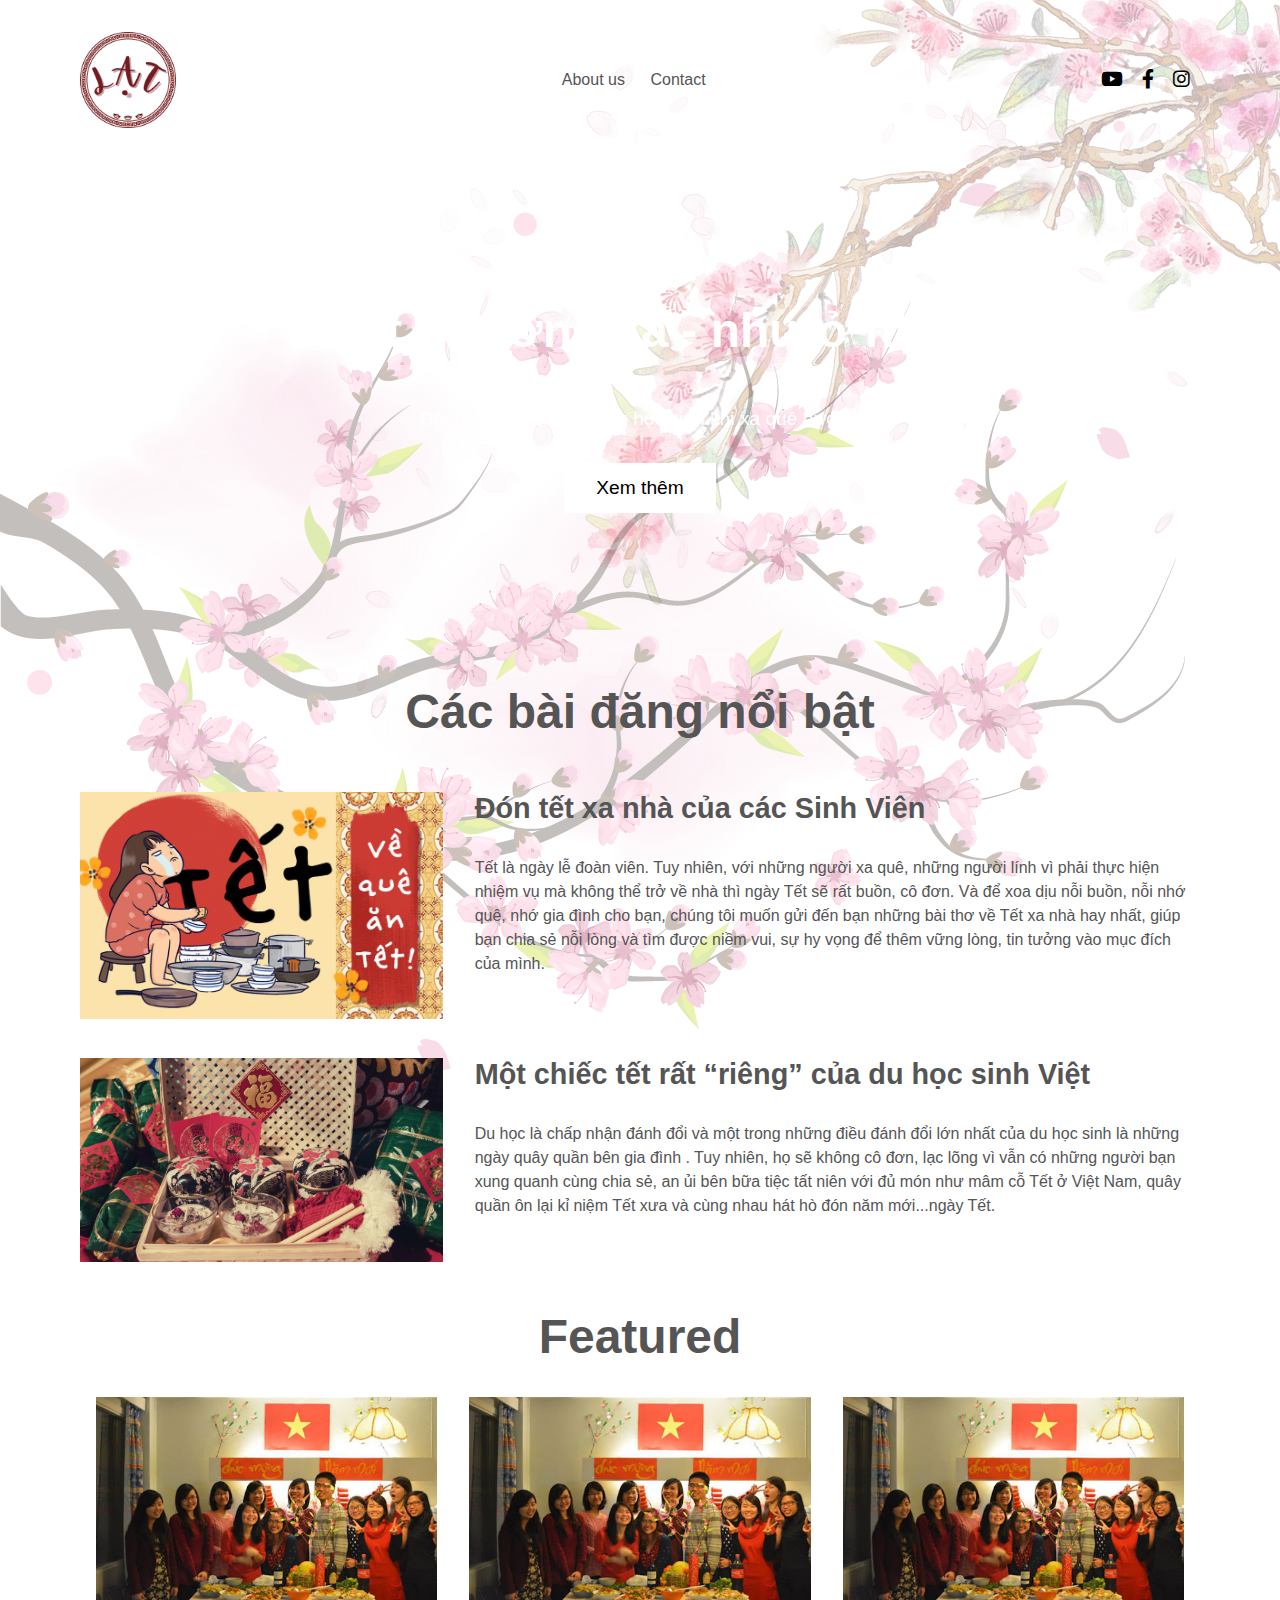
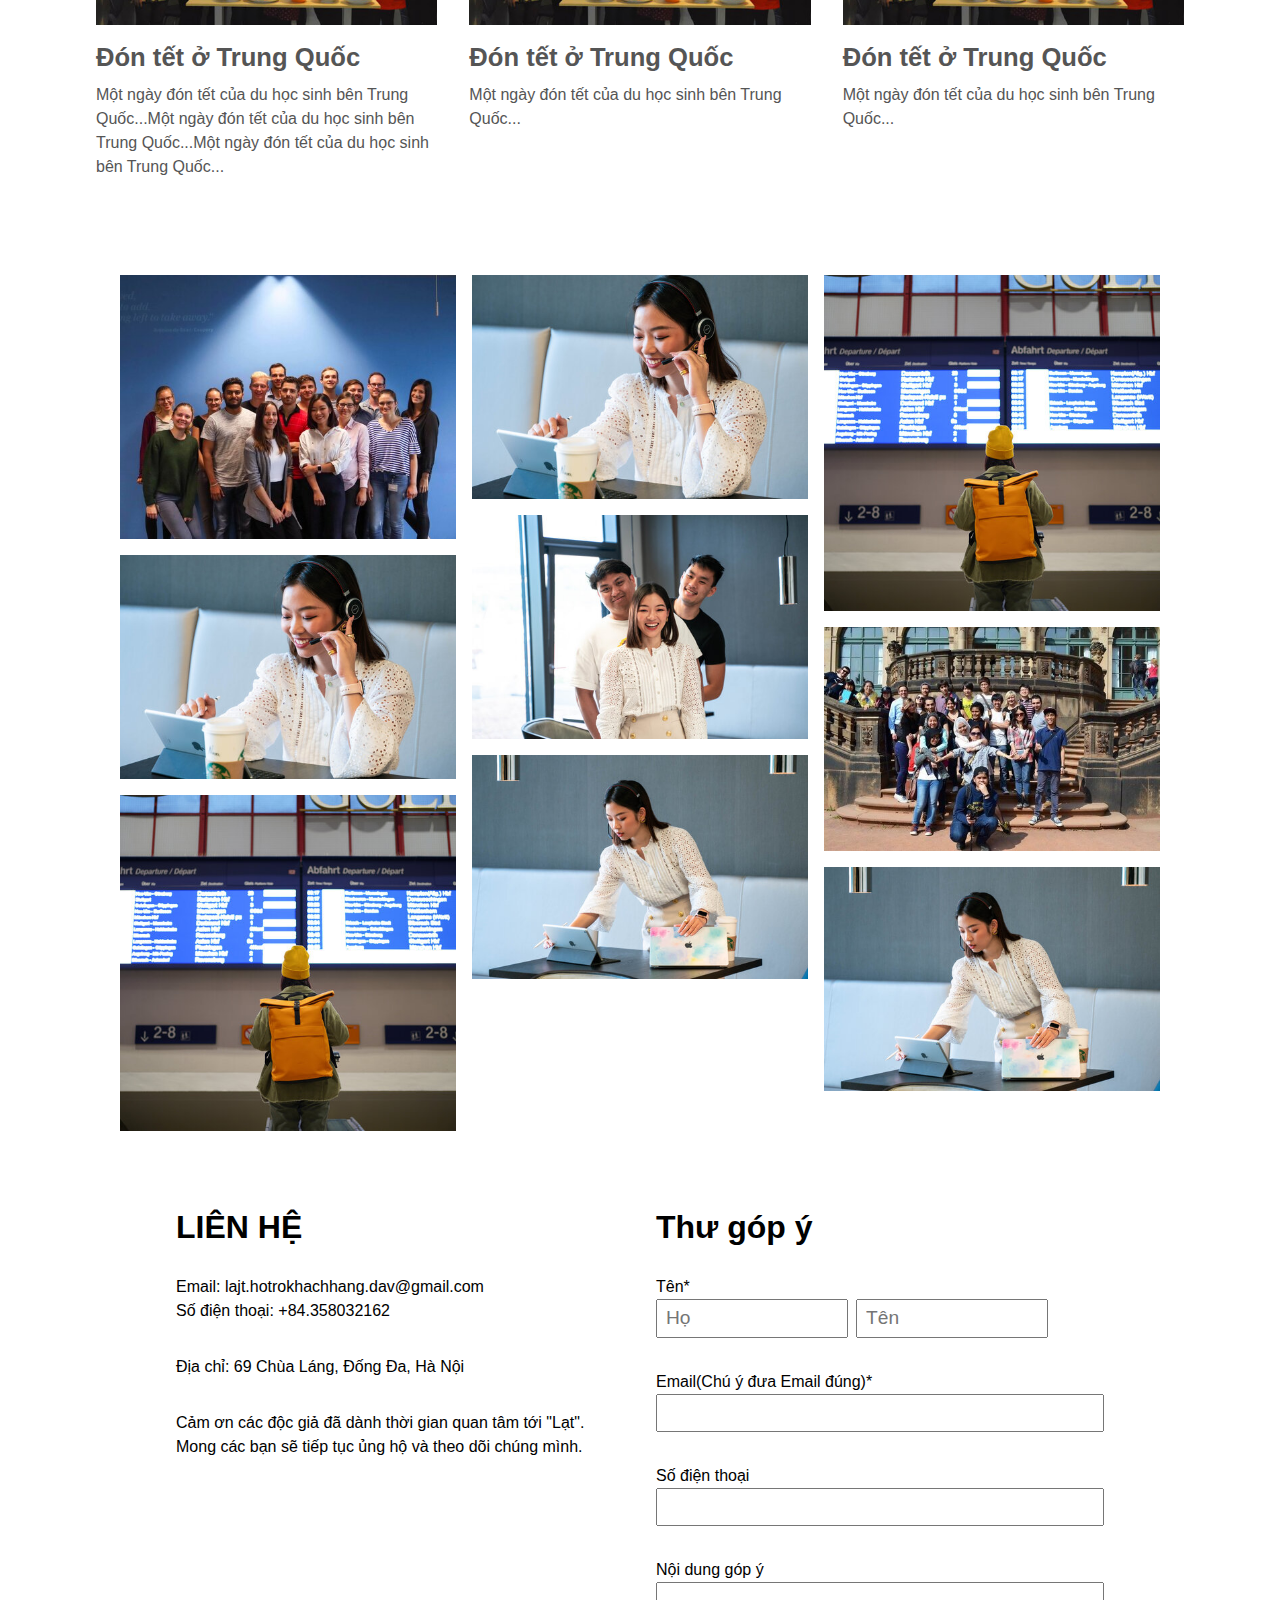
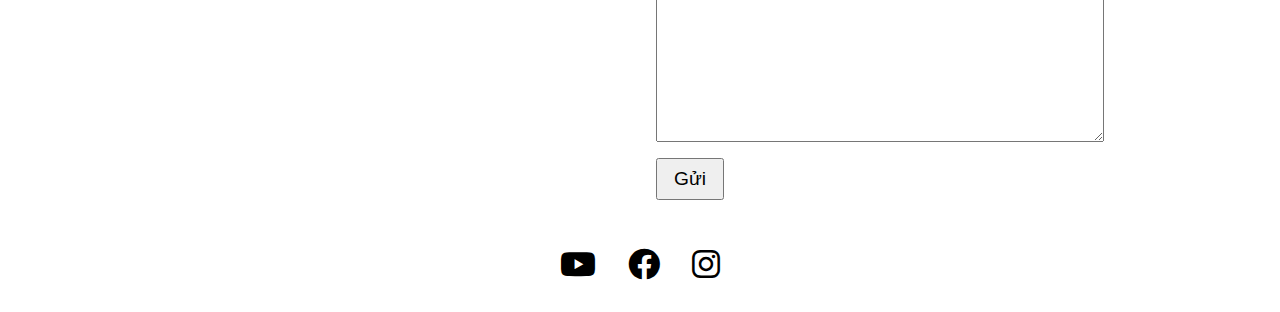
<file: index.html>
<!DOCTYPE html>
<html lang="en">

<head>
    <meta charset="UTF-8">
    <meta http-equiv="X-UA-Compatible" content="IE=edge">
    <meta name="viewport" content="width=device-width, initial-scale=1.0">
    <title>Lạt</title>
    <link rel="stylesheet"
        href="fonts/fontawesome-free-6.0.0-beta3-web/fontawesome-free-6.0.0-beta3-web/css/all.min.css">
    <link rel="stylesheet" href="style/main.css">
    <link rel="shortcut icon" href="img/icon.png" type="image/x-icon">
    <link rel="stylesheet" href="style/reponsive.css">
</head>

<body>
    <div id="fb-root"></div>
    <script async defer crossorigin="anonymous"
        src="https://connect.facebook.net/en_GB/sdk.js#xfbml=1&version=v12.0&appId=1064913151029233&autoLogAppEvents=1"
        nonce="ryTYthYs"></script>
    <div class="app">
        <div class="background"></div>
        <div class="background2"></div>
        <header class="header padding-left-right">
            <a href="" class="header__logo">
                <img src="img/logo.png" alt="Home">
            </a>
            <div class="header__menu">
                <ul class="header__menu__list">
                    <li class="header__menu__item">
                        <a class="header__menu__item__link" href="pages/about.html">About us</a>
                    </li>
                    <li class="header__menu__item">
                        <a class="header__menu__item__link" href="#contact">Contact</a>
                    </li>
                </ul>
            </div>
            <div class="header__contact">
                <ul class="header__contact__list">
                    <li class="header__contact__item">
                        <div class="header__contact__item__icon">
                            <i class="fab fa-youtube"></i>
                        </div>
                    </li>
                    <li class="header__contact__item">
                        <div class="header__contact__item__icon">
                            <i class="fab fa-facebook-f"></i>
                        </div>
                    </li>
                    <li class="header__contact__item">
                        <div class="header__contact__item__icon">
                            <i class="fab fa-instagram"></i>
                        </div>
                    </li>
                </ul>
                <div class="header__menu__mobile__icon" id="header__menu__mobile__icon" onclick="show()">
                    <i class="fas fa-bars"></i>
                </div>
            </div>
        </header>

        <header class="header--mobile" id="header__mobile">
            <span class="header--mobile--exit">
                <div class="header--mobile--exit__icon" onclick="hide()">
                    <i class="fas fa-times"></i>
                </div>
            </span>
            <ul class="header--mobile__list">
                <li class="header--mobile__item">
                    <a class="header--mobile__item__link" href="pages/about.html" onclick="hide()">About us</a>
                </li>
                <li class="header--mobile__item">
                    <a class="header--mobile__item__link" href="#contact" onclick="hide()">Contact</a>
                </li>
            </ul>
        </header>

        <div class="banner">
            <div class="banner__content">
                <h2 class="banner__content__title">Tết phương xa - như ở nhà</h2>
                <p class="banner__content__text">Đón tết cùng các bạn du học sinh khi xa quê hương</p>
                <div class="banner__content__btn">Xem thêm</div>
            </div>
        </div>

        <div class="content padding-left-right">
            <h2 class="content__title">Các bài đăng nổi bật</h2>
            <ul class="content__list">
                <li class="content__item">
                    <a href="pages/vietnamese.html" class="content__item__link">
                        <div class="content__item__img">
                            <img src="img/dontet.jpg" alt="">
                        </div>
                        <div class="content__item__wrapper">
                            <h3 class="content__item__title">Đón tết xa nhà của các Sinh Viên</h3>
                            <p class="content__item__preview">Tết là ngày lễ đoàn viên. Tuy nhiên, với những người xa
                                quê, những người lính vì phải thực hiện nhiệm vụ mà không thể trở về nhà thì ngày Tết sẽ
                                rất buồn, cô đơn. Và để xoa dịu nỗi buồn, nỗi nhớ quê, nhớ gia đình cho bạn, chúng tôi
                                muốn gửi đến bạn những bài thơ về Tết xa nhà hay nhất, giúp bạn chia sẻ nỗi lòng và tìm
                                được niềm vui, sự hy vọng để thêm vững lòng, tin tưởng vào mục đích của mình. </p>
                        </div>
                    </a>
                </li>
                <li class="content__item">
                    <a href="pages/main.html" class="content__item__link">
                        <div class="content__item__img">
                            <img src="img/content.jpg" alt="">
                        </div>
                        <div class="content__item__wrapper">
                            <h3 class="content__item__title">Một chiếc tết rất “riêng” của du học sinh Việt</h3>
                            <p class="content__item__preview">Du học là chấp nhận đánh đổi và một trong những điều đánh đổi lớn nhất
                                của du học sinh là những ngày quây quần bên gia đình . Tuy nhiên, họ sẽ không cô đơn, lạc lõng vì
                                vẫn có những người bạn xung quanh cùng chia sẻ, an ủi bên bữa tiệc tất niên với đủ món như mâm cỗ
                                Tết ở Việt Nam, quây quần ôn lại kỉ niệm Tết xưa và cùng nhau hát hò đón năm mới...ngày Tết.</p>
                        </div>
                    </a>
                </li>
            </ul>
        </div>

        <div class="featured padding-left-right">
            <h3 class="featured__title">Featured</h3>
            <ul class="featured__list">
                <li class="featured__item">
                    <a href="#" class="featured__item__link">
                        <img src="img/tetduhocsinh.jpg" alt="" class="featured__item__img">
                        <h4 class="featured__item__title">Đón tết ở Trung Quốc</h4>
                        <p class="featured__item__preview">Một ngày đón tết của du học sinh bên Trung Quốc...Một ngày
                            đón tết của du học sinh bên Trung Quốc...Một ngày đón tết của du học sinh bên Trung Quốc...
                        </p>
                    </a>
                </li>
                <li class="featured__item">
                    <a href="#" class="featured__item__link">
                        <img src="img/tetduhocsinh.jpg" alt="" class="featured__item__img">
                        <h4 class="featured__item__title">Đón tết ở Trung Quốc</h4>
                        <p class="featured__item__preview">Một ngày đón tết của du học sinh bên Trung Quốc...</p>
                    </a>
                </li>
                <li class="featured__item">
                    <a href="#" class="featured__item__link">
                        <img src="img/tetduhocsinh.jpg" alt="" class="featured__item__img">
                        <h4 class="featured__item__title">Đón tết ở Trung Quốc</h4>
                        <p class="featured__item__preview">Một ngày đón tết của du học sinh bên Trung Quốc...</p>
                    </a>
                </li>
            </ul>
        </div>

        <div id="comment__fb" class="padding-left-right">
            <div class="fb-comments" data-href="https://latt.ga/" data-width="" data-numposts="5"
                data-mobile="Auto-detected"></div>
        </div>

        <div class="library padding-left-right">
            <div class="library__row">
                <div class="library__column">
                    <img src="img/1.jpeg" alt="">
                    <img src="img/2.jpg" alt="">
                    <img src="img/3.jpg" alt="">
                </div>
                <div class="library__column">
                    <img src="img/2.jpg" alt="">
                    <img src="img/5.jpg" alt="">
                    <img src="img/7.jpg" alt="">
                </div>
                <div class="library__column">
                    <img src="img/3.jpg" alt="">
                    <img src="img/6.jpeg" alt="">
                    <img src="img/7.jpg" alt="">
                </div>
            </div>
        </div>

        <div class="footer padding-left-right" id="contact">
            <div class="footer__form">
                <div class="footer__form__contact">
                    <h5 class="footer__form__contact__title">LIÊN HỆ</h5>

                    <div class="footer__form__contact__item">
                        <p class="footer__form__contact__text">Email: lajt.hotrokhachhang.dav@gmail.com
                        </p>
                        <p class="footer__form__contact__text">Số điện thoại: +84.358032162 </p>
                    </div>

                    <div class="footer__form__contact__item">
                        <p class="footer__form__contact__text">Địa chỉ: 69 Chùa Láng, Đống Đa, Hà Nội
                        </p>
                    </div>

                    <div class="footer__form__contact__item">
                        <p class="footer__form__contact__text">Cảm ơn các độc giả đã dành thời gian quan tâm tới "Lạt". Mong các bạn sẽ tiếp tục ủng hộ và theo dõi chúng mình.</p>
                    </div>

                </div>

                <div class="footer__form__send">
                    <h5 class="footer__form__contact__title">Thư góp ý</h5>
                    <div class="footer__form__send__item">
                        <span class="footer__form__send__name">Tên*</span>
                        <div class="footer__form__send__input">
                            <input class="footer__form__send__input-firstname" type="text" name="" id=""
                                placeholder="Họ">
                            <input class="footer__form__send__input-lastname" type="text" name="" id=""
                                placeholder="Tên">
                        </div>
                    </div>

                    <div class="footer__form__send__item">
                        <span class="footer__form__send__name">Email(Chú ý đưa Email đúng)*</span>
                        <div class="footer__form__send__input">
                            <input class="footer__form__send__input-email" type="email" name="" id="">
                        </div>
                    </div>

                    <div class="footer__form__send__item">
                        <span class="footer__form__send__name">Số điện thoại</span>
                        <div class="footer__form__send__input">
                            <input class="footer__form__send__input-number" type="text" name="" id="">
                        </div>
                    </div>

                    <div class="footer__form__send__item">
                        <span class="footer__form__send__name">Nội dung góp ý</span>
                        <div class="footer__form__send__input">
                            <textarea class="footer__form__send__input-textarea" name="" id="" cols=""
                                rows=""></textarea>
                        </div>
                    </div>

                    <button class="footer__form__send__btn">Gửi</button>
                </div>
            </div>

            <div class="footer__contact">
                <ul class="footer__contact__list">
                    <li class="footer__contact__item">
                        <div class="footer__contact__item__icon">
                            <i class="fab fa-youtube"></i>
                        </div>
                    </li>
                    <li class="footer__contact__item">
                        <div class="footer__contact__item__icon">
                            <i class="fab fa-facebook"></i>
                        </div>
                    </li>
                    <li class="footer__contact__item">
                        <div class="footer__contact__item__icon">
                            <i class="fab fa-instagram"></i>
                        </div>
                    </li>
                </ul>
            </div>
        </div>
    </div>

    <script src="js/main.js"></script>
</body>

</html>
</file>
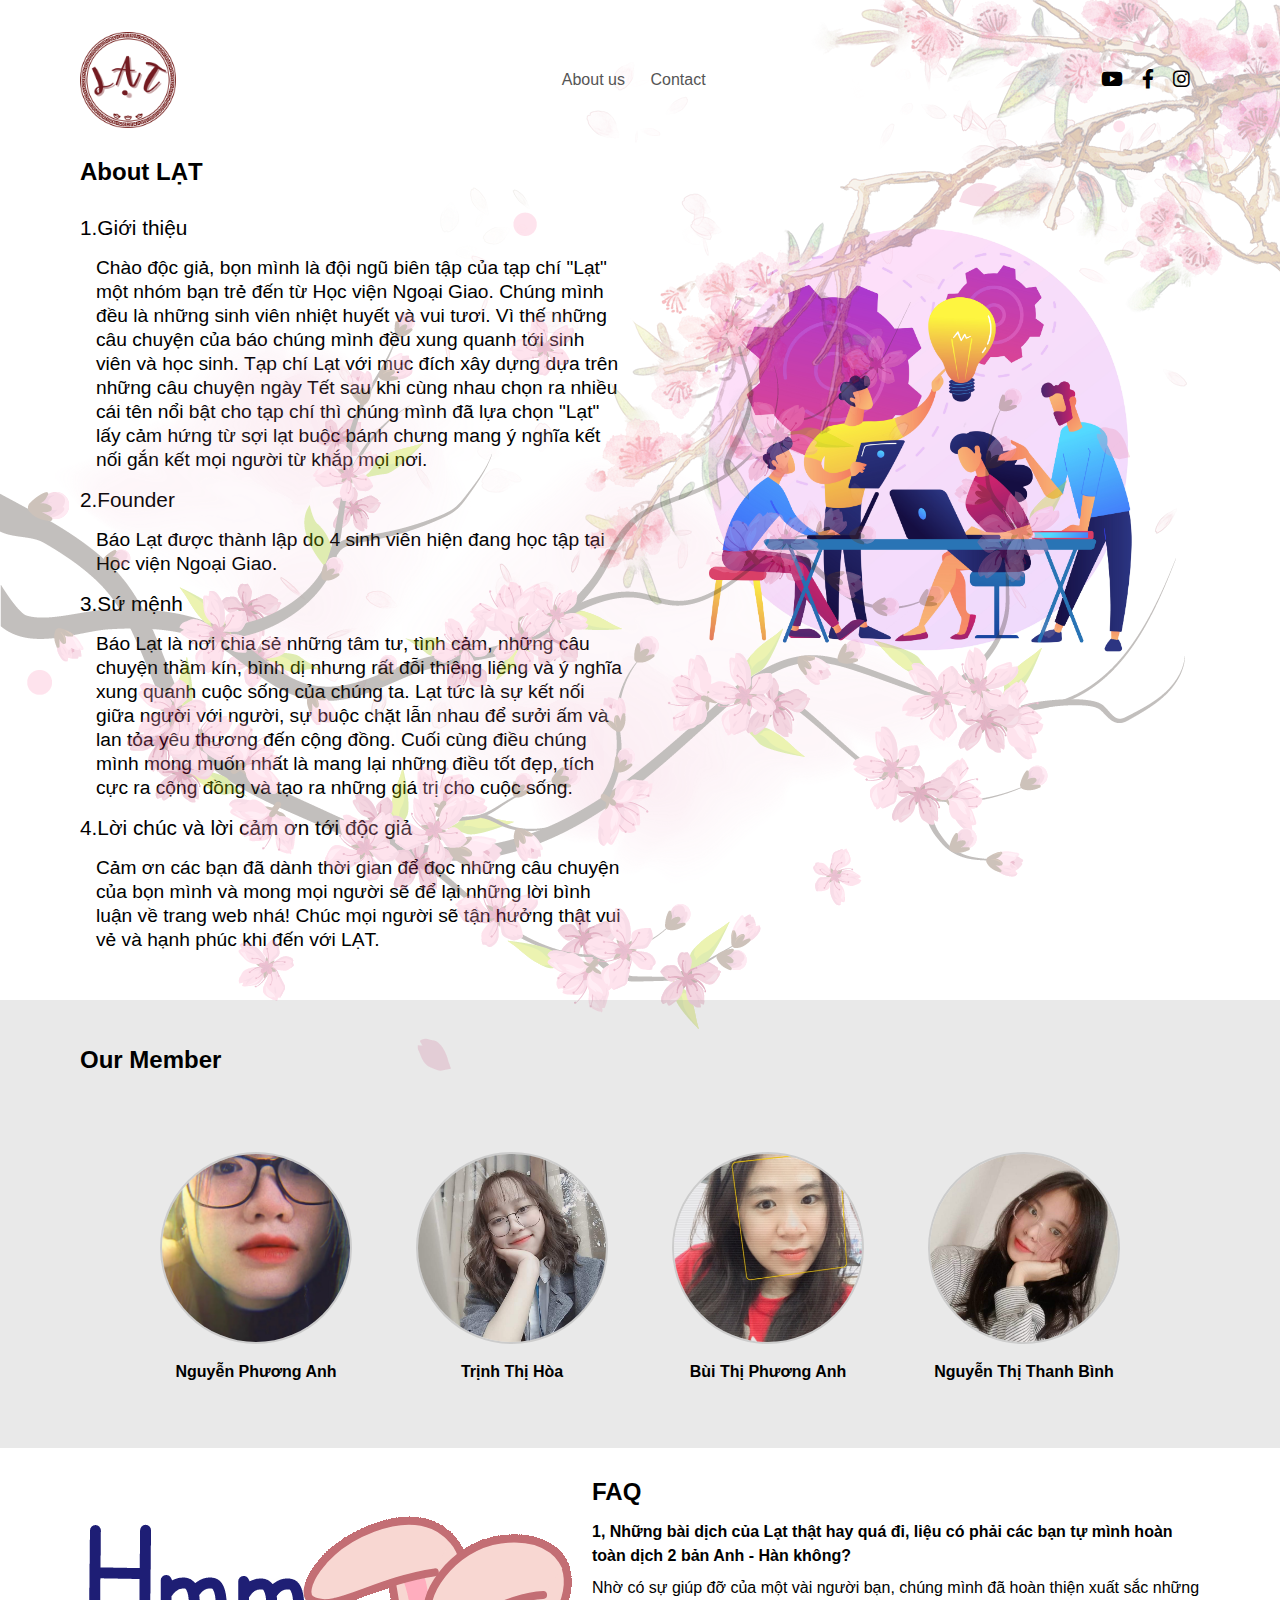
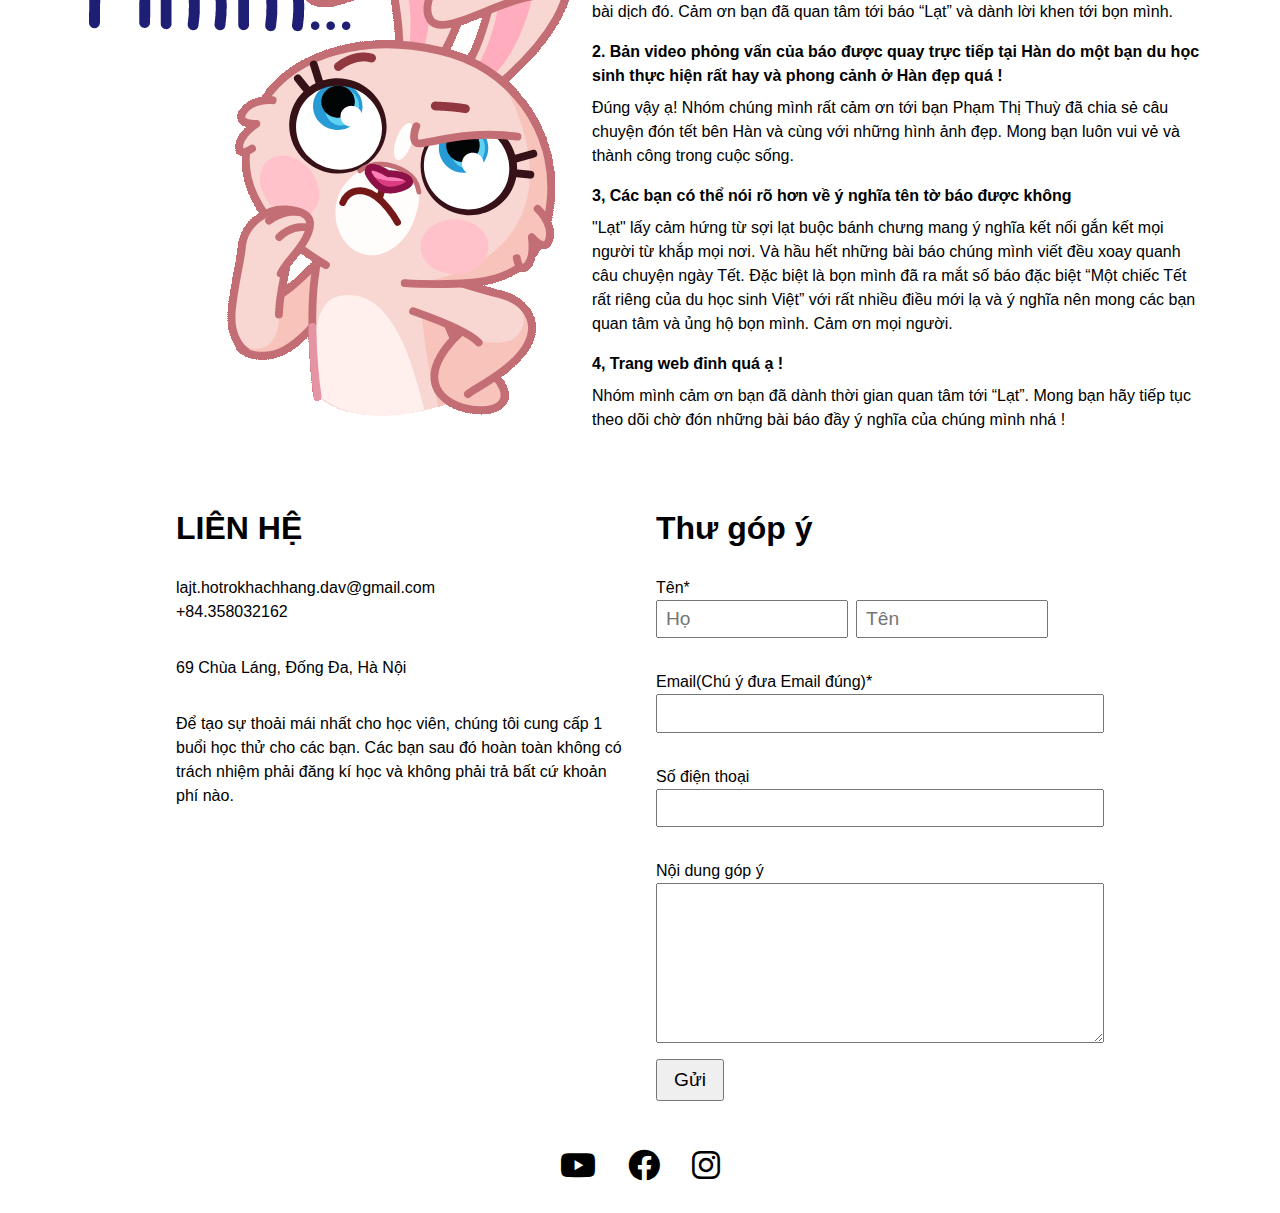
<file: pages/about.html>
<!DOCTYPE html>
<html lang="en">

<head>
    <meta charset="UTF-8">
    <meta http-equiv="X-UA-Compatible" content="IE=edge">
    <meta name="viewport" content="width=device-width, initial-scale=1.0">
    <title>Lạt</title>
    <link rel="stylesheet"
        href="../fonts/fontawesome-free-6.0.0-beta3-web/fontawesome-free-6.0.0-beta3-web/css/all.min.css">
    <link rel="stylesheet" href="../style/main.css">
    <link rel="shortcut icon" href="../img/icon.png" type="image/x-icon">
    <link rel="stylesheet" href="../style/about.css">
    <link rel="stylesheet" href="../style/reponsive.css">
</head>

<body>
    <div id="fb-root"></div>
    <script async defer crossorigin="anonymous"
        src="https://connect.facebook.net/en_GB/sdk.js#xfbml=1&version=v12.0&appId=1064913151029233&autoLogAppEvents=1"
        nonce="ryTYthYs"></script>
    <div class="app">
        <div class="background"></div>
        <div class="background2"></div>
        <header class="header padding-left-right">
            <a href="/" class="header__logo">
                <img src="../img/logo.png" alt="Home">
            </a>
            <div class="header__menu">
                <ul class="header__menu__list">
                    <li class="header__menu__item">
                        <a class="header__menu__item__link" href="#">About us</a>
                    </li>
                    <li class="header__menu__item">
                        <a class="header__menu__item__link" href="#contact">Contact</a>
                    </li>
                </ul>
            </div>
            <div class="header__contact">
                <ul class="header__contact__list">
                    <li class="header__contact__item">
                        <div class="header__contact__item__icon">
                            <i class="fab fa-youtube"></i>
                        </div>
                    </li>
                    <li class="header__contact__item">
                        <div class="header__contact__item__icon">
                            <i class="fab fa-facebook-f"></i>
                        </div>
                    </li>
                    <li class="header__contact__item">
                        <div class="header__contact__item__icon">
                            <i class="fab fa-instagram"></i>
                        </div>
                    </li>
                </ul>
                <div class="header__menu__mobile__icon" id="header__menu__mobile__icon" onclick="show()">
                    <i class="fas fa-bars"></i>
                </div>
            </div>
        </header>

        <header class="header--mobile" id="header__mobile">
            <span class="header--mobile--exit">
                <div class="header--mobile--exit__icon" onclick="hide()">
                    <i class="fas fa-times"></i>
                </div>
            </span>
            <ul class="header--mobile__list">
                <li class="header--mobile__item">
                    <a class="header--mobile__item__link" href="../pages/about.html" onclick="hide()">About us</a>
                </li>
                <li class="header--mobile__item">
                    <a class="header--mobile__item__link" href="#contact" onclick="hide()">Contact</a>
                </li>
            </ul>
        </header>


        <div class="about padding-left-right">
            <div class="about__content">
                <h2 class="about__content__title">About LẠT</h2>
                <div class="about__content__list">
                    <div class="about__content__item">
                        <h4 class="about__content__item__gt">1.Giới thiệu</h4>
                        <p class="about__content__item__text">
                            Chào độc giả, bọn mình là đội ngũ biên tập của tạp chí "Lạt" một nhóm bạn trẻ đến từ Học
                            viện Ngoại Giao. Chúng mình đều là những sinh viên nhiệt huyết và vui tươi. Vì thế những câu
                            chuyện của báo chúng mình đều xung quanh tới sinh viên và học sinh.
                            Tạp chí Lạt với mục đích xây dựng dựa trên những câu chuyện ngày Tết sau khi cùng nhau chọn
                            ra nhiều cái tên nổi bật cho tạp chí thì chúng mình đã lựa chọn "Lạt" lấy cảm hứng từ sợi
                            lạt buộc bánh chưng mang ý nghĩa kết nối gắn kết mọi người từ khắp mọi nơi.

                        </p>
                    </div>
                    <div class="about__content__item">
                        <h4 class="about__content__item__gt">2.Founder</h4>
                        <p class="about__content__item__text">
                            Báo Lạt được thành lập do 4 sinh viên hiện đang học tập tại Học viện Ngoại Giao.
                        </p>
                    </div>
                    <div class="about__content__item">
                        <h4 class="about__content__item__gt">3.Sứ mệnh</h4>
                        <p class="about__content__item__text">
                            Báo Lạt là nơi chia sẻ những tâm tư, tình cảm, những câu chuyện thầm kín, bình dị nhưng rất
                            đỗi thiêng liêng và ý nghĩa xung quanh cuộc sống của chúng ta. Lạt tức là sự kết nối giữa
                            người với người, sự buộc chặt lẫn nhau để sưởi ấm và lan tỏa yêu thương đến cộng đồng. Cuối
                            cùng điều chúng mình mong muốn nhất là mang lại những điều tốt đẹp, tích cực ra cộng đồng và
                            tạo ra những giá trị cho cuộc sống.
                        </p>
                    </div>
                    <div class="about__content__item">
                        <h4 class="about__content__item__gt">4.Lời chúc và lời cảm ơn tới độc giả</h4>
                        <p class="about__content__item__text">
                            Cảm ơn các bạn đã dành thời gian để đọc những câu chuyện của bọn mình và mong mọi người sẽ
                            để lại những lời bình luận về trang web nhá! Chúc mọi người sẽ tận hưởng thật vui vẻ và hạnh
                            phúc khi đến với LẠT. </p>
                    </div>
                </div>
            </div>
            <div class="about__img">
                <img src="../img/team.jpg" alt="">
            </div>
        </div>

        <div class="ourmember padding-left-right">
            <h2 class="ourmember__title">Our Member</h2>
            <div class="ourmember__list">
                <div class="ourmember__item">
                    <div class="ourmember__item__img">
                        <img src="../img/nguyenphuonganh.jpg" alt="Nguyễn Phương Anh">
                    </div>
                    <h4 class="ourmember__item__name">Nguyễn Phương Anh</h4>
                    <div class="ourmember__popup">
                        <div class="ourmember__popup__content">
                            " Đừng đánh giá quyển sách qua trang bìa nhé các bạn độc giả, tuy nhìn qua LẠT vẻ như là một
                            tờ báo vui tươi rực rỡ ko khí tết…. nhưng chứa đựng bên trong đó là những nỗi niềm tâm sự…"
                        </div>
                    </div>
                </div>

                <div class="ourmember__item">
                    <div class="ourmember__item__img">
                        <img src="../img/trinhoa.jpg" alt="Trịnh Thị Hòa">
                    </div>
                    <h4 class="ourmember__item__name">Trịnh Thị Hòa</h4>
                    <div class="ourmember__popup">
                        <div class="ourmember__popup__content">
                            “Cuộc sống của bạn lúc nào cũng nhộn nhịp, hối hả, bận rộn ngược xuôi…Nếu một ngày nào đó
                            bạn cảm thấy mỏi mệt và cần nghỉ ngơi, “Lạt” chính là nơi đem lại cho bạn cảm giác thư giãn
                            và ấm áp. “Lạt” luôn ở đây và đồng hành cùng bạn. Cố lên nhé!” </div>
                    </div>
                </div>

                <div class="ourmember__item">
                    <div class="ourmember__item__img">
                        <img src="../img/buiphuonganh.jpg" alt="Bùi Phương Anh">
                    </div>
                    <h4 class="ourmember__item__name">Bùi Thị Phương Anh</h4>
                    <div class="ourmember__popup">
                        <div class="ourmember__popup__content">
                            “Đừng cố quên đi nỗi buồn mà hãy để niềm vui lấp đầy nó”. Hãy đến với “Lạt” để cùng vui nào
                            !
                        </div>
                    </div>
                </div>

                <div class="ourmember__item">
                    <div class="ourmember__item__img">
                        <img src="../img/thanhbinh.jpg" alt="Nguyễn Thị Thanh Bình">
                    </div>
                    <h4 class="ourmember__item__name">Nguyễn Thị Thanh Bình</h4>
                    <div class="ourmember__popup">
                        <div class="ourmember__popup__content">
                            “Hãy giữ khuôn mặt bạn luôn hướng về ánh mặt trời, và bóng tối sẽ ngả phía sau bạn.” Lạt
                            luôn ở đây để cùng đồng hành, chia sẻ với mọi người những tâm sự, buồn vui và cả áp lực
                            trong cuộc sống. </div>
                    </div>
                </div>
            </div>
        </div>

        <div class="faq padding-left-right">
            <div class="faq__img">
                <img src="../img/MiaBunny-512px-19.gif" alt="">
            </div>
            <div class="faq__content">
                <h2 class="faq__content__title">FAQ</h2>
                <div class="faq__content__list">
                    <div class="faq__content__item">
                        <p class="faq__content__item__question">
                            1, Những bài dịch của Lạt thật hay quá đi, liệu có phải các bạn tự mình hoàn toàn dịch 2 bản
                            Anh - Hàn không?
                        </p>
                        <p class="faq__content__item__text">
                            Nhờ có sự giúp đỡ của một vài người bạn, chúng mình đã hoàn thiện xuất sắc những bài dịch
                            đó. Cảm ơn bạn đã quan tâm tới báo “Lạt” và dành lời khen tới bọn mình.

                        </p>
                    </div>
                    <div class="faq__content__item">
                        <p class="faq__content__item__question">
                            2. Bản video phỏng vấn của báo được quay trực tiếp tại Hàn do một bạn du học sinh thực hiện
                            rất hay và phong cảnh ở Hàn đẹp quá !
                        </p>
                        <p class="faq__content__item__text">
                            Đúng vậy ạ! Nhóm chúng mình rất cảm ơn tới bạn Phạm Thị Thuỳ đã chia sẻ câu chuyện đón tết
                            bên Hàn và cùng với những hình ảnh đẹp. Mong bạn luôn vui vẻ và thành công trong cuộc sống.

                        </p>
                    </div>
                    <div class="faq__content__item">
                        <p class="faq__content__item__question">
                            3, Các bạn có thể nói rõ hơn về ý nghĩa tên tờ báo được không
                        </p>
                        <p class="faq__content__item__text">
                            "Lạt" lấy cảm hứng từ sợi lạt buộc bánh chưng mang ý nghĩa kết nối gắn kết mọi người từ khắp
                            mọi nơi. Và hầu hết những bài báo chúng mình viết đều xoay quanh câu chuyện ngày Tết. Đặc
                            biệt là bọn mình đã ra mắt số báo đặc biệt “Một chiếc Tết rất riêng của du học sinh Việt”
                            với rất nhiều điều mới lạ và ý nghĩa nên mong các bạn quan tâm và ủng hộ bọn mình. Cảm ơn
                            mọi người.

                        </p>
                    </div>
                    <div class="faq__content__item">
                        <p class="faq__content__item__question">
                            4, Trang web đỉnh quá ạ !
                        </p>
                        <p class="faq__content__item__text">
                            Nhóm mình cảm ơn bạn đã dành thời gian quan tâm tới “Lạt”. Mong bạn hãy tiếp tục theo dõi
                            chờ đón những bài báo đầy ý nghĩa của chúng mình nhá !

                        </p>
                    </div>
                </div>
            </div>
        </div>
        <div id="comment__fb" class="padding-left-right">
            <div class="fb-comments" data-href="https://latt.ga/" data-width="" data-numposts="5"
                data-mobile="Auto-detected"></div>
        </div>



        <div class="footer padding-left-right" id="contact">
            <div class="footer__form">
                <div class="footer__form__contact">
                    <h5 class="footer__form__contact__title">LIÊN HỆ</h5>

                    <div class="footer__form__contact__item">
                        <p class="footer__form__contact__text">lajt.hotrokhachhang.dav@gmail.com
                        </p>
                        <p class="footer__form__contact__text">+84.358032162 </p>
                    </div>

                    <div class="footer__form__contact__item">
                        <p class="footer__form__contact__text">69 Chùa Láng, Đống Đa, Hà Nội
                        </p>
                    </div>

                    <div class="footer__form__contact__item">
                        <p class="footer__form__contact__text">Để tạo sự thoải mái nhất cho học viên, chúng
                            tôi cung cấp
                            1 buổi học thử cho các bạn. Các bạn sau đó hoàn toàn không có trách nhiệm phải
                            đăng kí học
                            và không phải trả bất cứ khoản phí nào.</p>
                    </div>

                </div>

                <div class="footer__form__send">
                    <h5 class="footer__form__contact__title">Thư góp ý</h5>
                    <div class="footer__form__send__item">
                        <span class="footer__form__send__name">Tên*</span>
                        <div class="footer__form__send__input">
                            <input class="footer__form__send__input-firstname" type="text" name="" id=""
                                placeholder="Họ">
                            <input class="footer__form__send__input-lastname" type="text" name="" id=""
                                placeholder="Tên">
                        </div>
                    </div>

                    <div class="footer__form__send__item">
                        <span class="footer__form__send__name">Email(Chú ý đưa Email đúng)*</span>
                        <div class="footer__form__send__input">
                            <input class="footer__form__send__input-email" type="email" name="" id="">
                        </div>
                    </div>

                    <div class="footer__form__send__item">
                        <span class="footer__form__send__name">Số điện thoại</span>
                        <div class="footer__form__send__input">
                            <input class="footer__form__send__input-number" type="text" name="" id="">
                        </div>
                    </div>

                    <div class="footer__form__send__item">
                        <span class="footer__form__send__name">Nội dung góp ý</span>
                        <div class="footer__form__send__input">
                            <textarea class="footer__form__send__input-textarea" name="" id="" cols=""
                                rows=""></textarea>
                        </div>
                    </div>

                    <button class="footer__form__send__btn">Gửi</button>
                </div>
            </div>

            <div class="footer__contact">
                <ul class="footer__contact__list">
                    <li class="footer__contact__item">
                        <div class="footer__contact__item__icon">
                            <i class="fab fa-youtube"></i>
                        </div>
                    </li>
                    <li class="footer__contact__item">
                        <div class="footer__contact__item__icon">
                            <i class="fab fa-facebook"></i>
                        </div>
                    </li>
                    <li class="footer__contact__item">
                        <div class="footer__contact__item__icon">
                            <i class="fab fa-instagram"></i>
                        </div>
                    </li>
                </ul>
            </div>
        </div>
    </div>

    <script src="../js/main.js"></script>
</body>

</html>
</file>
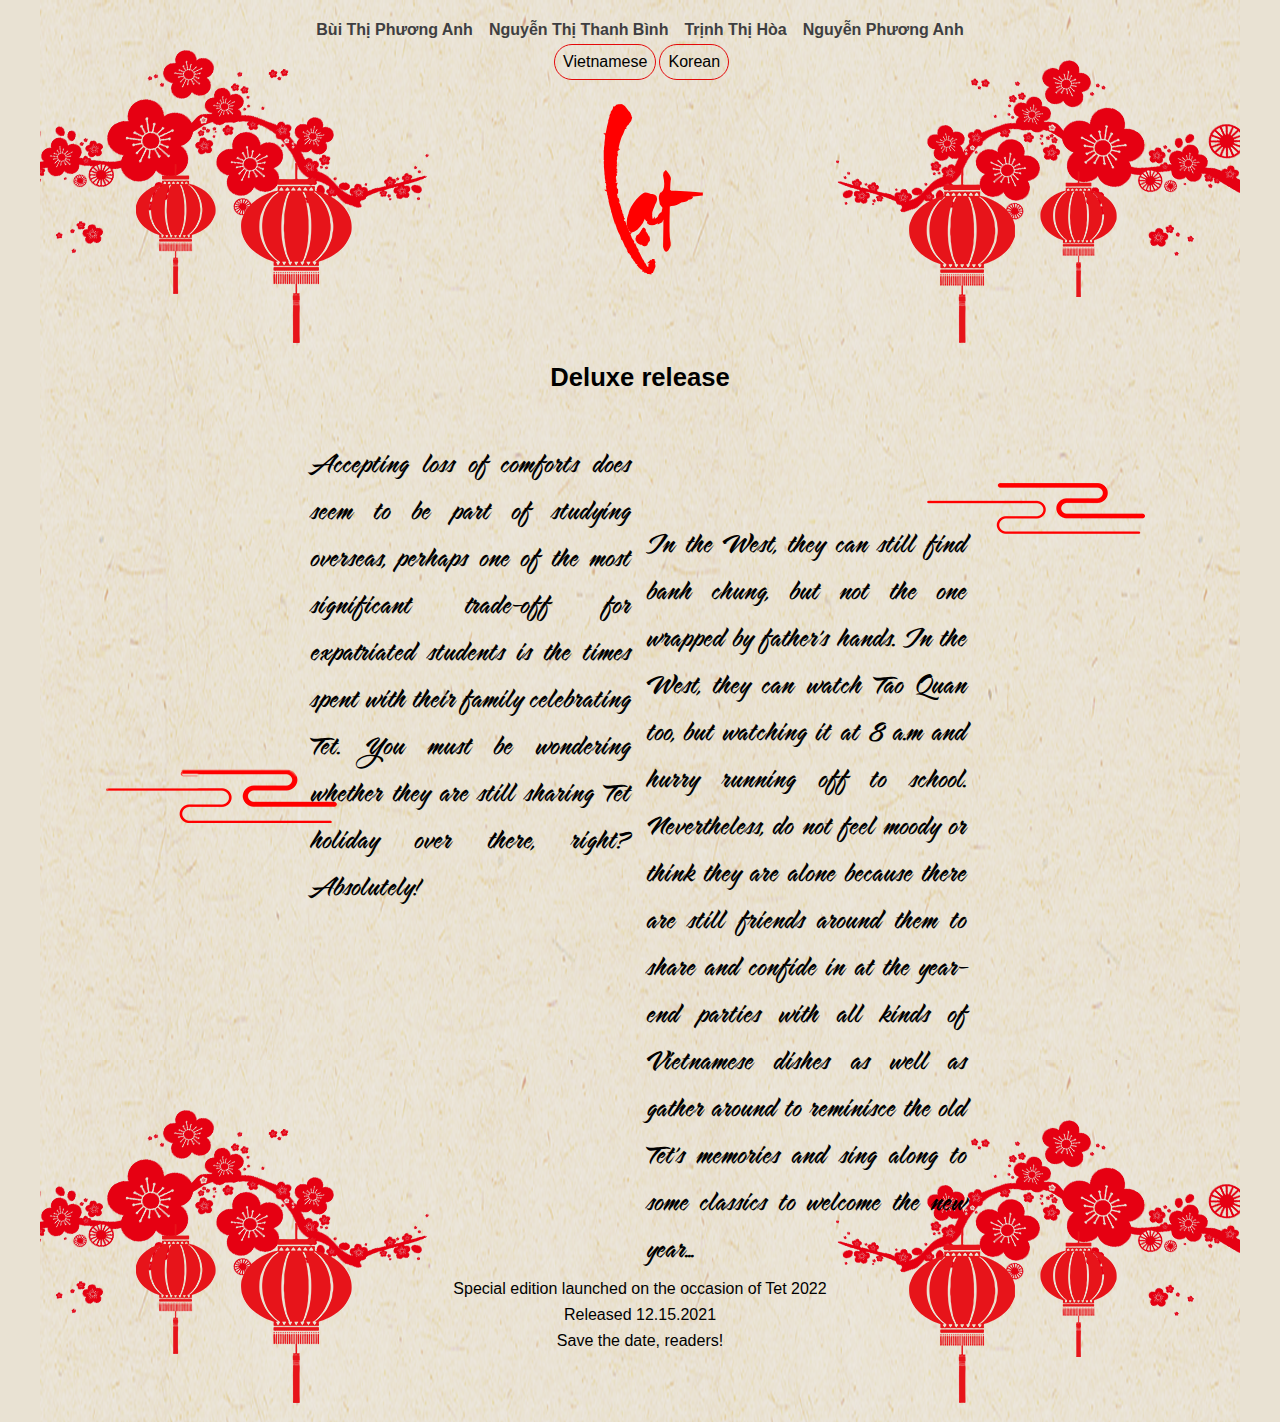
<file: pages/english.html>
<!DOCTYPE html>
<html lang="en">

<head>
    <meta charset="UTF-8">
    <meta http-equiv="X-UA-Compatible" content="IE=edge">
    <meta name="viewport" content="width=device-width, initial-scale=1.0">
    <title>lạt</title>
    <link rel="shortcut icon" href="../img/icon.png" type="image/x-icon">
    <link rel="stylesheet" href="../style/vietnamese.css">
</head>

<body>
    <div id="fb-root"></div>
    <script async defer crossorigin="anonymous"
        src="https://connect.facebook.net/en_GB/sdk.js#xfbml=1&version=v12.0&appId=1064913151029233&autoLogAppEvents=1"
        nonce="jFP6YYMD"></script>
    <div class="app">
        <div class="background"></div>
        <div class="content">
            <div class="content__header">
                <h4 class="content__header__item">Bùi Thị Phương Anh</h4>
                <h4 class="content__header__item">Nguyễn Thị Thanh Bình</h4>
                <h4 class="content__header__item">Trịnh Thị Hòa</h4>
                <h4 class="content__header__item">Nguyễn Phương Anh</h4>
            </div>

            <div class="content__sub">
                <a href="../pages/vietnamese.html" class="content__sub-english">Vietnamese</a>
                <a href="../pages/korean.html" class="content__sub-korean">Korean</a>
            </div>

            <h1 class="content__title">Lạt</h1>
            <div class="content__number">Deluxe release</div>
            <div class="content__desc">
                <div class="content__desc__left">
                    Accepting loss of comforts does seem to be part of studying overseas, perhaps one of the most significant trade-off for expatriated students is the times spent with their family celebrating Tet. You must be wondering  whether they are still sharing Tet holiday over there, right? Absolutely!
                </div>
                <div class="content__desc__right">
                    In the West, they can still find banh chung, but not the one wrapped by father's hands. In the West, they can watch Tao Quan too, but watching it at 8 a.m and hurry running off to school. Nevertheless, do not feel moody or think they are alone because there are still friends around them to share and confide in at the year-end parties with all kinds of Vietnamese dishes as well as gather around to reminisce the old Tet's memories and sing along to some classics to welcome the new year...

                </div>
            </div>

            <div class="content__item">Special edition launched on the occasion of Tet 2022</div>
            <div class="content__item">Released 12.15.2021
            </div>
            <div class="content__item">Save the date, readers!</div>
        </div>
        <div id="comment__fb">
            <div class="fb-comments" data-href="https://latt.ga/pages/vietnamese.html" data-width="" data-numposts="5"
                data-mobile="Auto-detected"></div>
        </div>
    </div>
</body>

</html>
</file>
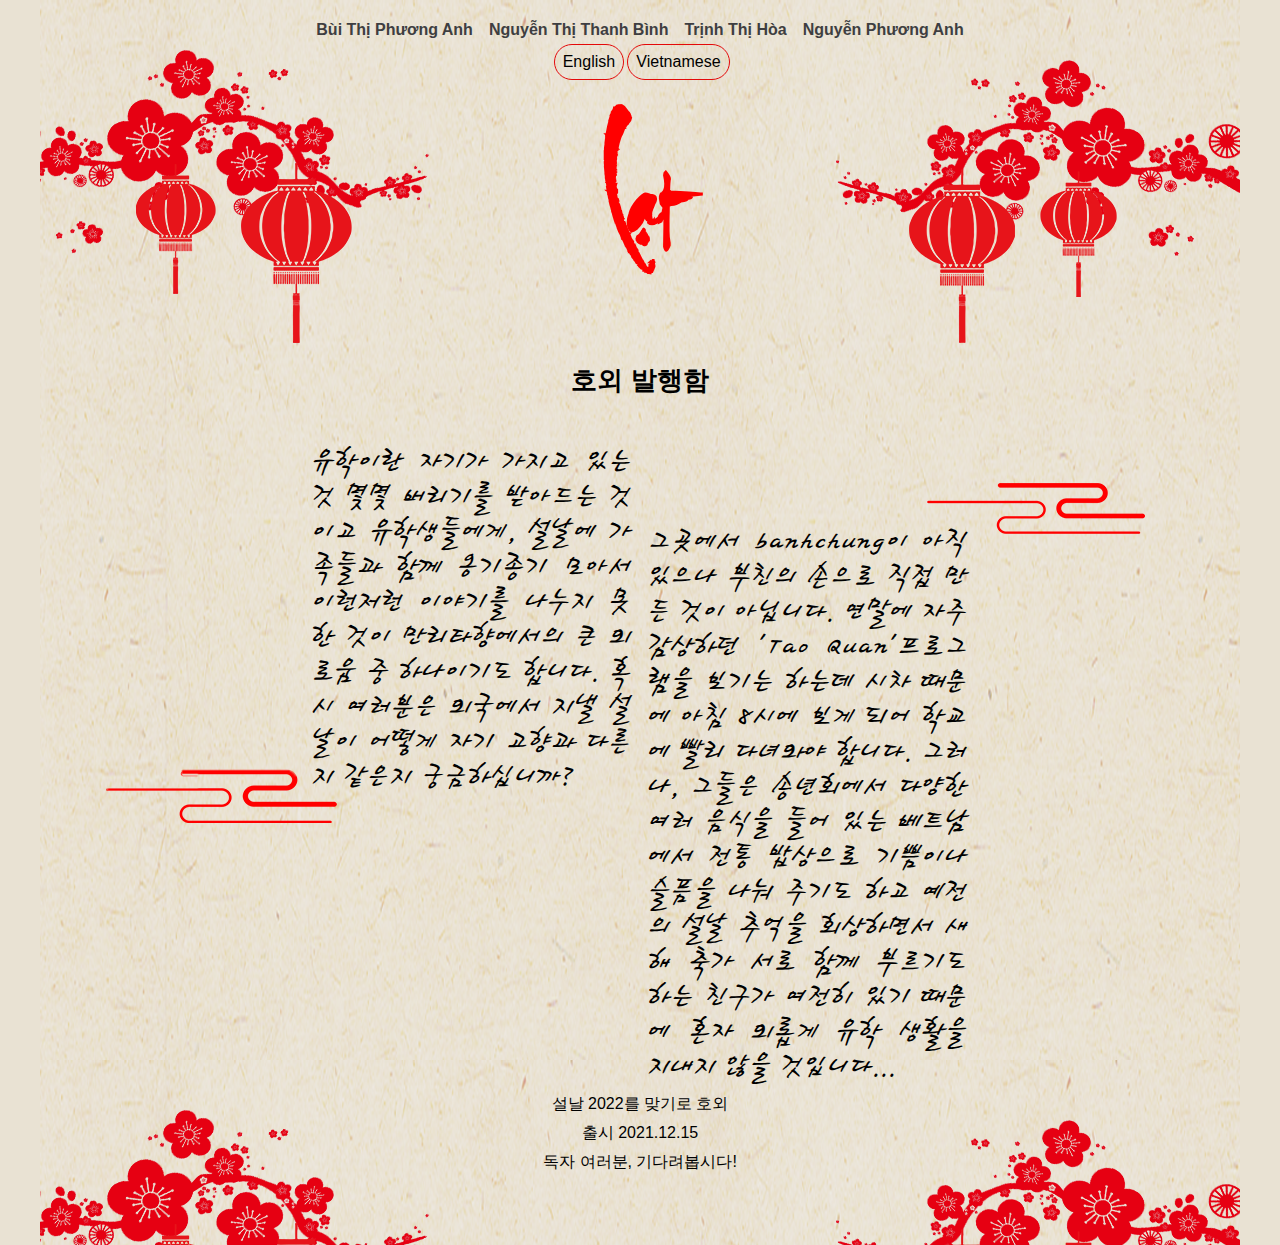
<file: pages/korean.html>
<!DOCTYPE html>
<html lang="en">

<head>
    <meta charset="UTF-8">
    <meta http-equiv="X-UA-Compatible" content="IE=edge">
    <meta name="viewport" content="width=device-width, initial-scale=1.0">
    <title>lạt</title>
    <link rel="shortcut icon" href="../img/icon.png" type="image/x-icon">
    <link rel="stylesheet" href="../style/vietnamese.css">
</head>

<body>
    <div id="fb-root"></div>
    <script async defer crossorigin="anonymous"
        src="https://connect.facebook.net/en_GB/sdk.js#xfbml=1&version=v12.0&appId=1064913151029233&autoLogAppEvents=1"
        nonce="jFP6YYMD"></script>
    <div class="app">
        <div class="background"></div>
        <div class="content">
            <div class="content__header">
                <h4 class="content__header__item">Bùi Thị Phương Anh</h4>
                <h4 class="content__header__item">Nguyễn Thị Thanh Bình</h4>
                <h4 class="content__header__item">Trịnh Thị Hòa</h4>
                <h4 class="content__header__item">Nguyễn Phương Anh</h4>
            </div>

            <div class="content__sub">
                <a href="../pages/english.html" class="content__sub-english">English</a>
                <a href="../pages/vietnamese.html" class="content__sub-korean">Vietnamese</a>
            </div>

            <h1 class="content__title">Lạt</h1>
            <div class="content__number">호외 발행함</div>
            <div class="content__desc">
                <div class="content__desc__left han">
                    유학이란 자기가 가지고 있는 것 몇몇 버리기를 받아드는 것이고 유학생들에게, 설날에 가족들과 함께 옹기종기 모아서 이런저런 이야기를 나누지 못한 것이 만리타향에서의 큰 외로움 중 하나이기도 합니다. 혹시 여러분은 외국에서 지낼 설날이 어떻게 자기 고향과 다른지 같은지 궁금하십니까? 
                </div>
                <div class="content__desc__right han">
                    그곳에서 banhchung이 아직 있으나 부친의 손으로 직접 만든 것이 아닙니다. 연말에 자주 감상하던 'Tao Quan'프로그램을 보기는 하는데 시차 때문에 아침 8시에 보게 되어 학교에 빨리 다녀와야 합니다. 그러나, 그들은 송년회에서 다양한 여러 음식을 들어 있는 베트남에서 전통 밥상으로 기쁨이나 슬픔을 나눠 주기도 하고 예전의 설날 추억을 회상하면서 새해 축가 서로 함께 부르기도 하는 친구가 여전히 있기 때문에 혼자 외롭게 유학 생활을 지내지 않을 것입니다...

                </div>
            </div>

            <div class="content__item">설날 2022를 맞기로 호외</div>
            <div class="content__item">출시 2021.12.15
            </div>
            <div class="content__item">독자 여러분, 기다려봅시다!</div>
        </div>
        <div id="comment__fb">
            <div class="fb-comments" data-href="https://latt.ga/pages/vietnamese.html" data-width="" data-numposts="5"
                data-mobile="Auto-detected"></div>
        </div>
    </div>
</body>

</html>
</file>
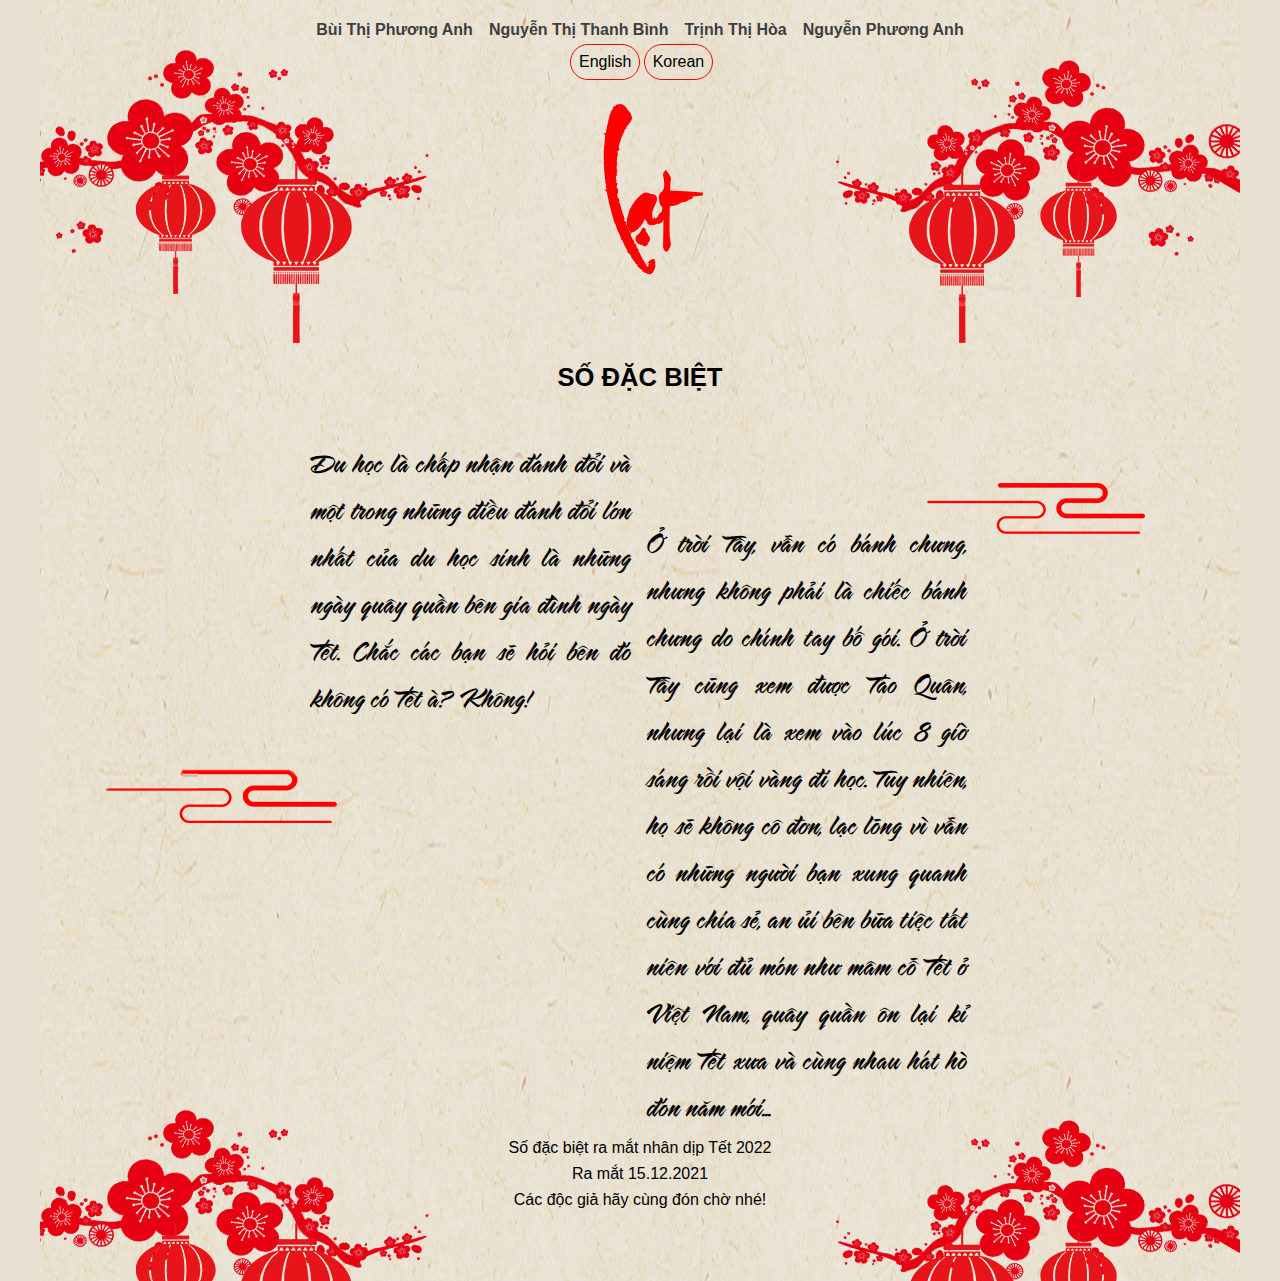
<file: pages/vietnamese.html>
<!DOCTYPE html>
<html lang="en">

<head>
    <meta charset="UTF-8">
    <meta http-equiv="X-UA-Compatible" content="IE=edge">
    <meta name="viewport" content="width=device-width, initial-scale=1.0">
    <title>lạt</title>
    <link rel="shortcut icon" href="../img/icon.png" type="image/x-icon">
    <link rel="stylesheet" href="../style/vietnamese.css">
</head>

<body>
    <div id="fb-root"></div>
    <script async defer crossorigin="anonymous"
        src="https://connect.facebook.net/en_GB/sdk.js#xfbml=1&version=v12.0&appId=1064913151029233&autoLogAppEvents=1"
        nonce="jFP6YYMD"></script>
    <div class="app">
        <div class="background"></div>
        <div class="content">
            <div class="content__header">
                <h4 class="content__header__item">Bùi Thị Phương Anh</h4>
                <h4 class="content__header__item">Nguyễn Thị Thanh Bình</h4>
                <h4 class="content__header__item">Trịnh Thị Hòa</h4>
                <h4 class="content__header__item">Nguyễn Phương Anh</h4>
            </div>

            <div class="content__sub">
                <a href="../pages/english.html" class="content__sub-english">English</a>
                <a href="../pages/korean.html" class="content__sub-korean">Korean</a>
            </div>

            <h1 class="content__title">Lạt</h1>
            <div class="content__number">SỐ ĐẶC BIỆT</div>
            <div class="content__desc">
                <div class="content__desc__left">
                    Du học là chấp nhận đánh đổi và một trong những điều đánh đổi lớn nhất của du học sinh là những ngày
                    quây quần bên gia đình ngày Tết. Chắc các bạn sẽ hỏi bên đó không có Tết à? Không!
                </div>
                <div class="content__desc__right">
                    Ở trời Tây, vẫn có bánh chưng, nhưng không phải là chiếc bánh chưng do chính tay bố gói. Ở trời Tây cũng xem được Táo Quân, nhưng lại là xem vào lúc 8 giờ sáng rồi vội vàng đi học. Tuy nhiên, họ sẽ không cô đơn, lạc lõng vì vẫn có những người bạn xung quanh cùng chia sẻ, an ủi bên bữa tiệc tất niên với đủ món như mâm cỗ Tết ở Việt Nam, quây quần ôn lại kỉ niệm Tết xưa và cùng nhau hát hò đón năm mới...

                </div>
            </div>

            <div class="content__item">Số đặc biệt ra mắt nhân dịp Tết 2022</div>
            <div class="content__item">Ra mắt 15.12.2021</div>
            <div class="content__item">Các độc giả hãy cùng đón chờ nhé!</div>
        </div>
        <div id="comment__fb">
            <div class="fb-comments" data-href="https://latt.ga/pages/vietnamese.html" data-width="" data-numposts="5"
                data-mobile="Auto-detected"></div>
        </div>
    </div>
</body>

</html>
</file>
<file: style/main.css>
:root{
    --color-white: #fff;
    --color-black: #000;
    --color-red: rgb(255, 0, 0);
    --color-text: #555555;
}

/* common begin*/
.padding-left-right{
    padding: 0 5rem;
}

/* common end */

*{
    margin: 0;
    padding: 0;
    box-sizing: border-box;
    font-family: Arial, sans-serif;
    scroll-behavior: smooth;
}

html{
    font-size: 16px;
    line-height: 24px;
}

.app{
    width: 100%;
    height: auto;
    position: relative;
}

.background{
    position: absolute;
    top: 0;
    left: 0;
    right: 0;
    bottom: 0;
    background-image: url('/img/hoadaobg.png');
    background-repeat: no-repeat;
    background-position: top right;
    background-size: auto;
    opacity: .3;
    z-index: 1;
}

.background2{
    position: absolute;
    top: 0;
    left: 0;
    right: 0;
    bottom: 0;
    background-image: url('/img/hoadao.png');
    background-repeat: no-repeat;
    background-position: top left;
    background-size: auto;
    opacity: .3;
    z-index: 1;
}

/* header begin */

.header--mobile{
    display: none;
}

.header{
    display: flex;
    justify-content: space-between;
    align-items: center;
    height: 10rem;
    z-index: 10;
    position: relative;
}

.header__logo{
    width: 6rem;
    cursor: pointer;
    text-decoration: none;
    display: flex;
}

.header__logo img{
    width: 100%;
    height: 100%;
}

.header__menu__list{
    list-style: none;
    display: flex;
}

.header__menu__item{
    padding: 0 .8rem;
    font-size: 1rem;
}

.header__menu__item__link{
    text-decoration: none;
    color: var(--color-text);
}

.header__menu__item__link:hover{
    color: var(--color-red);
}

.header__contact__list{
    list-style: none;
    display: flex;
}

.header__contact__item{
    padding: 0 .6rem;
    font-size: 1.2rem;
}

.header__contact__item__icon:hover{
    color: var(--color-red);
    cursor: pointer;
}

.header__menu__mobile__icon{
    display: none;
}

/* header end */

/* banner begin */

.banner{
    width: 100%;
    height: auto;
    z-index: 10;
    position: relative;
}

.banner__content{
    background-image: url('https://raw.githubusercontent.com/nc-minh/Tet-Phuong-Xa/master/img/banner.png');
    background-size: contain;
    background-position: center;
    color: var(--color-white);
    padding: 2rem 0;
    width: auto;
    height: 30rem;
    display: flex;
    flex-direction: column;
    align-items: center;
    justify-content: center;
}

.banner__content__title{
    padding: 2rem;
    font-size: 3rem;
}

.banner__content__text{
    font-size: 1.2rem;
    padding: 2rem;
}

.banner__content__btn{
    font-size: 1.2rem;
    background-color: var(--color-white);
    color: var(--color-black);
    padding: .8rem 2rem;
    cursor: pointer;
}

.banner__content__btn:hover{
    background-color: var(--color-red);
}

/* banner end */

/* content begin */

.content{
    width: 100%;
    z-index: 10;
    position: relative;
}

.content__title{
    margin: 3rem 0;
    text-align: center;
    font-size: 3rem;
    color: var(--color-text);
    line-height: 3rem;
}

.content__list{
    list-style: none;
}

.content__item{
    margin: 1rem 0;
    padding: .5rem 0;
}

.content__item:hover{
    background-color: rgba(68, 68, 68, .3);
}

.content__item__link{
    display: flex;
    text-decoration: none;
    justify-content: center;
}

.content__item__img{
    height: auto;
    flex: 1;
}

.content__item__img img{
    width: 100%;
    height: auto;
}

.content__item__wrapper{
    color: var(--color-text);
    margin-left: 2rem;
    flex: 2;
}

.content__item__title{
    font-size: 1.8rem;
    margin-bottom: 2rem;
    line-height: 2rem
}

/* content end */

/* featured begin */

.featured{
    margin: 3rem 0;
    width: 100%;
    z-index: 10;
    position: relative;
}

.featured__title{
    font-size: 3rem;
    color: var(--color-text);
    text-align: center;
}

.featured__list{
    list-style: none;
    display: flex;
    width: 100%;
}

.featured__item{
    margin: 3rem 1rem;
    width: 100%;
}

.featured__item__link{
    text-decoration: none;
}

.featured__item__img{
    width: 100%;
    height: auto;
}

.featured__item__title{
    color: var(--color-text);
    font-size: 1.6rem;
    line-height: 1.6rem;
    margin: .8rem 0;
}

.featured__item__preview{
    color: var(--color-text);

}

/* featured end */

.audio{
    position: relative;
    z-index: 10;
    margin: auto;
    display: block;
}

/* comment__fb begin */

#comment__fb{
    text-align: center;
    z-index: 10;
    position: relative;
    margin: auto;
    max-width: 1200px;
}

/* comment__fb end */

/* library begin */

.library{
    width: 100%;
    height: 100%;
    z-index: 10;
    position: relative;
}

.library__row{
    width: 100%;
    display: flex;
    flex-wrap: wrap;
    justify-content: center;
}

.library__column{
    width: 30%;
    height: auto;
    display: flex;
    flex-direction: column;
    margin: 0 .5rem;
}

.library__column img{
    width: 100%;
    height: auto;
    margin-bottom: 1rem;
}

/* library end */

/* footer begin */

.footer{
    position: relative;
    z-index: 10;
    margin-top: 3rem;
}

/* footer__form begin */

.footer__form{
    padding: 0 5rem;
    display: flex;
    justify-content: space-around;
    width: 100%;
}

.footer__form__contact{
    margin: 1rem;
    flex: 1;
}

.footer__form__contact__title{
    font-size: 2rem;
    line-height: 2rem;
}

.footer__form__contact__item{
    margin-top: 2rem;
}

.footer__form__send{
    margin: 1rem;
    flex: 1;
}

.footer__form__send__item{
    margin-top: 2rem;
}

.footer__form__send__input{
    display: flex;
}

.footer__form__send__input-firstname,
.footer__form__send__input-lastname{
    max-width: 12rem;
}

.footer__form__send__input-lastname{
    margin-left: .5rem;
}

.footer__form__send__input-firstname,
.footer__form__send__input-lastname,
.footer__form__send__input-number,
.footer__form__send__input-email{
    height: 2.4rem;
    font-size: 1.2rem;
    width: 100%;
    padding: 0 .5rem;
}

.footer__form__send__input-textarea{
    padding: .5rem;
    font-size: 1.2rem;
    width: 100%;
    height: 10rem;
}

.footer__form__send__btn{
    margin-top: 1rem;
    padding: .5rem 1rem;
    font-size: 1.2rem;
    cursor: pointer;
}

/* footer__form end */


.footer__contact{
    margin: 2rem 0;
    width: 100%;
}

.footer__contact__list{
    list-style: none;
    display: flex;
    width: 100%;
    justify-content: center;
    align-items: center;
}

.footer__contact__item{
    margin: 0 1rem;
    font-size: 2rem;
}

.footer__contact__item__icon{
    cursor: pointer;
}

.footer__contact__item__icon:hover{
    color: var(--color-red);
}

/* footer end */
</file>
<file: style/reponsive.css>
@media only screen and (max-width: 1200px) {
    .padding-left-right{
        padding: 1rem 2rem;
    }

    .library__column{
        width: 45%;
    }

    .footer__form{
        padding: 0 1rem;
    }
    /* our team */
    .ourmember__list{
        flex-direction: column;
    }

    .ourmember__item{
        padding: 1rem;
    }

    .ourmember__title{
        margin: 1rem 0;
    }
}


@media only screen and (max-width: 769px) {

    .header--mobile{
        display: none;
        position: fixed;
        z-index: 15;
        background-color: thistle;
        top: 0;
        left: 0;
        bottom: 0;
        right: 0;
    }

    .header--mobile__list{
        width: 100%;
        height: 100%;
        list-style: none;
        display: flex;
        flex-direction: column;
        align-items: center;
        justify-content: center;
    }

    .header--mobile__item{
        text-align: center;
        margin: 1rem;
        padding: 1rem;
    }

    .header--mobile__item__link{
        text-decoration: none;
        font-size: 1.8rem;
        margin: 1rem;
        padding: 1rem;
    }

    .header--mobile__item__link:hover{
        color: var(--color-red);
    }

    .header--mobile--exit{
        position: absolute;
        top: 0;
        right: 0;
        margin: 2rem;
    }

    .header--mobile--exit__icon{
        font-size: 2rem;
        cursor: pointer;
    }

    .header--mobile--exit__icon:hover{
        color: var(--color-red);
    }

    .padding-left-right{
        padding: .5rem 1rem;
    }

    .header__menu{
        display: none;
    }

    .header__logo{
        width: 4rem;
    }

    .header__menu__mobile__icon{
        display: block;
        margin-left: 2rem;
        font-size: 2rem;
        cursor: pointer;
    }

    .header__contact{
        display: flex;
        justify-content: center;
        align-items: center;
    }

    .banner__content{   
        height: 18rem;
        background-size: cover;
        text-align: center;
    }

    .banner__content__title{
        font-size: 2rem;
        padding: 1rem;
        line-height: 2rem;
    }

    .content__title{
        font-size: 2rem;
    }

    .content__item__link{
        display: flex;
        flex-direction: column;
    }

    .content__item__img{
        width: 100%;
    }

    .content__item__title{
        font-size: 1.4rem;
        margin-bottom: .8rem;
    }

    .content__item__wrapper{
        margin: 0;
        overflow: hidden;
    }

    .content__item__preview{
        display: -webkit-box;
        -webkit-box-orient: vertical;
        -webkit-line-clamp: 4;
    }

    .featured__title{
        font-size: 2rem;
        margin-bottom: 2rem;
    }

    .featured__list{
        flex-direction: column;
    }

    .featured__item{
        margin: 1rem 0;
    }

    .library__column{
        width: 100%;
    }

    .footer__form{
        flex-direction: column;
        padding: 0;
    }

    /* about */
    .about{
        flex-direction: column-reverse;
    }

    .about__img{
        width: 65%;
        margin: auto;
    }

    .ourmember__title{
        margin: 1rem 0;
    }
    /* about end */

    /* faq */

    .faq{
        flex-direction: column;
    }

    .faq__img{
        width: 20rem;
    }

    .faq__img img{
        width: 100%;
        height: 100%;
    }

    /* faq end */

}
</file>
<file: style/about.css>
.about{
    display: flex;
    justify-items: center;
    justify-content: center;
}

.about__content__list{
    margin-top: 2rem;
}

.about__content__item{
    margin-top: 1rem;
}

.about__content__item__gt{
    font-size: 1.3rem;
    font-weight: 500;
}

.about__content__item__text{
    margin: 1rem;
    font-size: 1.2rem;
}

/* about__img begin */
.about__img{
    width: 10rem;
    height: 100%;
    flex: 1;
}

.about__content{
    flex: 1;
}

.about__img img{
    width: 100%;
    height: 100%;
}
/* about__img end */

/* our member */
.ourmember{
    margin-top: 2rem;
    width: 100%;
    position: relative;
    z-index: 10;
    background-color: rgba(143, 143, 143, 0.2);
    padding: 1rem 0;
}

.ourmember__title{
    margin: 2rem 5rem;
}

.ourmember__list{
    display: flex;
    justify-content: center;
    align-items: center;
    width: 100%;
}

.ourmember__item{
    padding: 3rem 2rem;
    cursor: pointer;
    transition: 1s;
    position: relative;
}

.ourmember__item__img{
    width: 12rem;
    height: 12rem;
    border-radius: 50%;
    overflow: hidden;
    display: flex;
    align-items: center;
    justify-content: center;
    margin: auto;
    border: 2px solid #ccc;
    margin-bottom: 1rem;
}

.ourmember__item__img img{
    width: 100%;
    height: auto;
}

.ourmember__item__name{
    text-align: center;
}

.ourmember__item:hover .ourmember__popup{
    display: block;
    animation: fadeIn ease-in .4s;
    position: absolute;
    z-index: 5;
}

.ourmember__popup{
    display: none;
    transition: 1s;
    position: absolute;
    top: 50%;
    left: -5rem;
    right: -5rem;
    transform: translateY(-50%);
    background-color: var(--color-black);
    padding: 1rem 1rem;
    color: var(--color-white);
    opacity: .7;
}
/* our member end */

@keyframes fadeIn{
    0%{
        opacity: 0;
    }

    100%{
        opacity: .7;
    }
}

/* faq */

.faq{
    display: flex;
    justify-content: center;
    align-items: center;
    margin: 2rem 0;
}

.faq__img{
    flex: 1;
}

.faq__content{
    flex: 2;
}

.faq__content__title{
    margin-bottom: 1rem;
}

.faq__content__item{
    margin: 1rem 0;
}

.faq__content__item__question{
    font-weight: 700;
    margin-bottom: .5rem;
}

/* faq end */
</file>
<file: style/vietnamese.css>
@font-face { font-family: sarah; src: url('../fonts/UTM\ Sarah.ttf'); } 
@font-face { font-family: thuphap; src: url('../fonts/UTM\ ThuPhap\ Thien\ An.ttf'); } 
@font-face { font-family: han; src: url('../fonts/hancooljazzb.ttf'); } 

*{
    margin: 0;
    padding: 0;
    box-sizing: border-box;
    font-family: Arial, sans-serif;
}

.app{
    position: relative;
    background-color: #e9e2d3;
}

.background{
    background-image: url('../img/—Pngtree—beautiful\ red\ new\ year\ decorative_3720246.png');
    position: absolute;
    top: 0;
    bottom: 0;
    left: 0;
    right: 0;
    background-position: top center;
    background-repeat: repeat-y;

}

.content{
    max-width: 1000px;
    height: 100%;
    text-align: center;
    margin: auto;
    position: relative;
}

.content img{
    display: block;
    width: 100%;
}

.content__header{
    display: flex;
    justify-content: center;
    align-items: center;
    padding-top: 1rem;
}

.content__header__item{
    margin: .3rem .5rem;
    color: rgb(62, 62, 65);
}

.content__title{
    font-size: 5rem;
    font-family: thuphap;
    color: #ff0000;
    padding-top: 2rem;
}

.content__number{
    font-weight: 600;
    text-align: center;
    margin: 1rem;
    font-size: 1.6rem;
}

.content__desc{
    display: flex;
    justify-content: center;
    margin-top: 3rem;
    padding: 0 1rem;
}

.content__desc__left{
    max-width: 20rem;
    text-align: justify;
    margin-right: .5rem;
    font-family: sarah;
    font-size: 2rem;
}

.content__desc__right{
    margin-top: 5rem;
    max-width: 20rem;
    text-align: justify;
    margin-left: .5rem;
    font-family: sarah;
    font-size: 2rem;
}

.content__item{
    margin: .5rem;
}

.content__sub{
    display: flex;
    justify-content: center;
    align-items: center;
    margin-bottom: 2rem;
}

.content__sub-english,
.content__sub-korean{
    text-decoration: none;
    padding: .5rem;
    margin-left: .2rem;
    color: black;
    background-color: transparent;
    border: .1rem solid rgb(228, 9, 9);
    border-radius: 9999px;
}

.content__sub-korean:hover,
.content__sub-english:hover{
    color: red;
}

.han{
    font-family: han;
    font-size: 2.2rem;
}

.content__header__logo{
    display: block;
    width: 5rem;
    margin: auto;
    padding-top: .5rem;
    text-decoration: none;

}

#comment__fb{
    padding: 2rem 5rem;
    max-width: 1200px;
    margin: auto;
    position: relative;
    z-index: 10;
}

@media only screen and (max-width: 1200px){
    .background{
        background-image: url('../img/nen2.png');
    }
}

@media only screen and (max-width: 769px){
    .content__header{
        flex-wrap: wrap;
    }

    .content__desc{
        margin-top: 0;
        flex-direction: column;
        align-items: center;
    }

    .content__desc__left{
        margin-bottom: 2rem;
        max-width: 100%;
    }

    .content__desc__right{
        margin-top: 0;
        max-width: 100%;
    }

}
</file>
